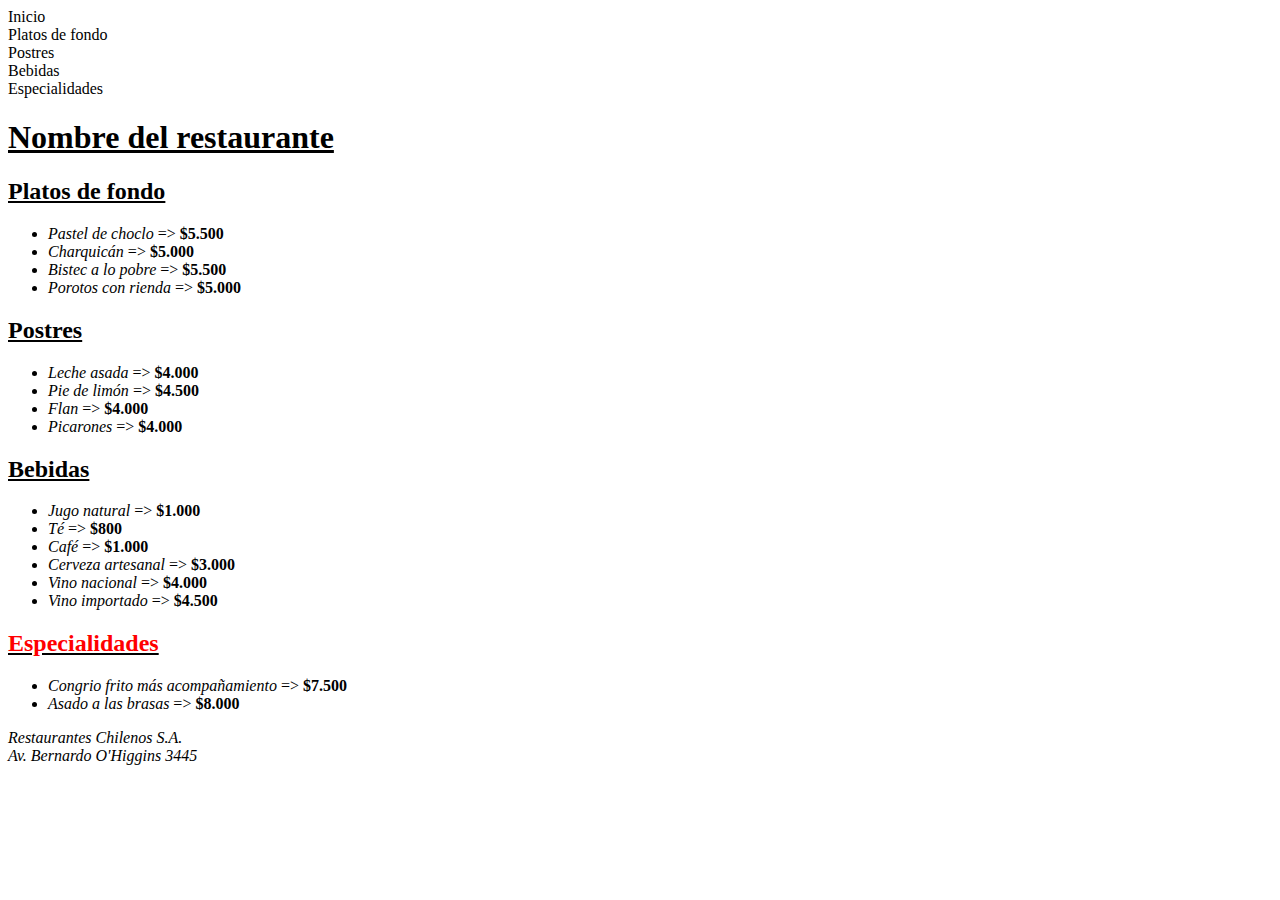
<file: programacion_web_1/week_1/index.html>
<!DOCTYPE html>
<html lang="es">
<head>
    <meta charset="UTF-8">
    <meta name="viewport" content="width=device-width, initial-scale=1.0">
    <title>Menu del Restaurant</title>
</head>
<body>
    <header>
        <nav>Inicio</nav>
        <nav>Platos de fondo</nav>
        <nav>Postres</nav>
        <nav>Bebidas</nav>
        <nav>Especialidades</nav>
    </header>
    <h1><u>Nombre del restaurante</u></h1>
    <section>
        <h2><u>Platos de fondo</u></h2>
        <ul>
            <li><em>Pastel de choclo</em> => <strong>$5.500</strong></li>
            <li><em>Charquic&aacute;n</em> => <strong>$5.000</strong></li>
            <li><em>Bistec a lo pobre</em> => <strong>$5.500</strong></li>
            <li><em>Porotos con rienda</em> => <strong>$5.000</strong></li>
        </ul>
    </section>
    <section>
        <h2><u>Postres</u></h2>
        <ul>
            <li><em>Leche asada</em> => <strong>$4.000</strong></li>
            <li><em>Pie de lim&oacute;n</em> => <strong>$4.500</strong></li>
            <li><em>Flan</em> => <strong>$4.000</strong></li>
            <li><em>Picarones</em> => <strong>$4.000</strong></li>
        </ul>
    </section>
    <section>
        <h2><u>Bebidas</u></h2>
        <ul>
            <li><em>Jugo natural</em> => <strong>$1.000</strong></li>
            <li><em>T&eacute;</em> => <strong>$800</strong></li>
            <li><em>Caf&eacute;</em> => <strong>$1.000</strong></li>
            <li><em>Cerveza artesanal</em> => <strong>$3.000</strong></li>
            <li><em>Vino nacional</em> => <strong>$4.000</strong></li>
            <li><em>Vino importado</em> => <strong>$4.500</strong></li>
        </ul>
    </section>
    <section>
        <h2><u><font color="red">Especialidades</font></u></h2>
        <ul>
            <li><em>Congrio frito más acompañamiento</em> => <strong>$7.500</strong></li>
            <li><em>Asado a las brasas</em> => <strong>$8.000</strong></li>
        </ul>
    </section>
    <footer>
        <address>Restaurantes Chilenos S.A.</address>
        <address>Av. Bernardo O'Higgins 3445</address>
    </footer>
</body>
</html>
</file>
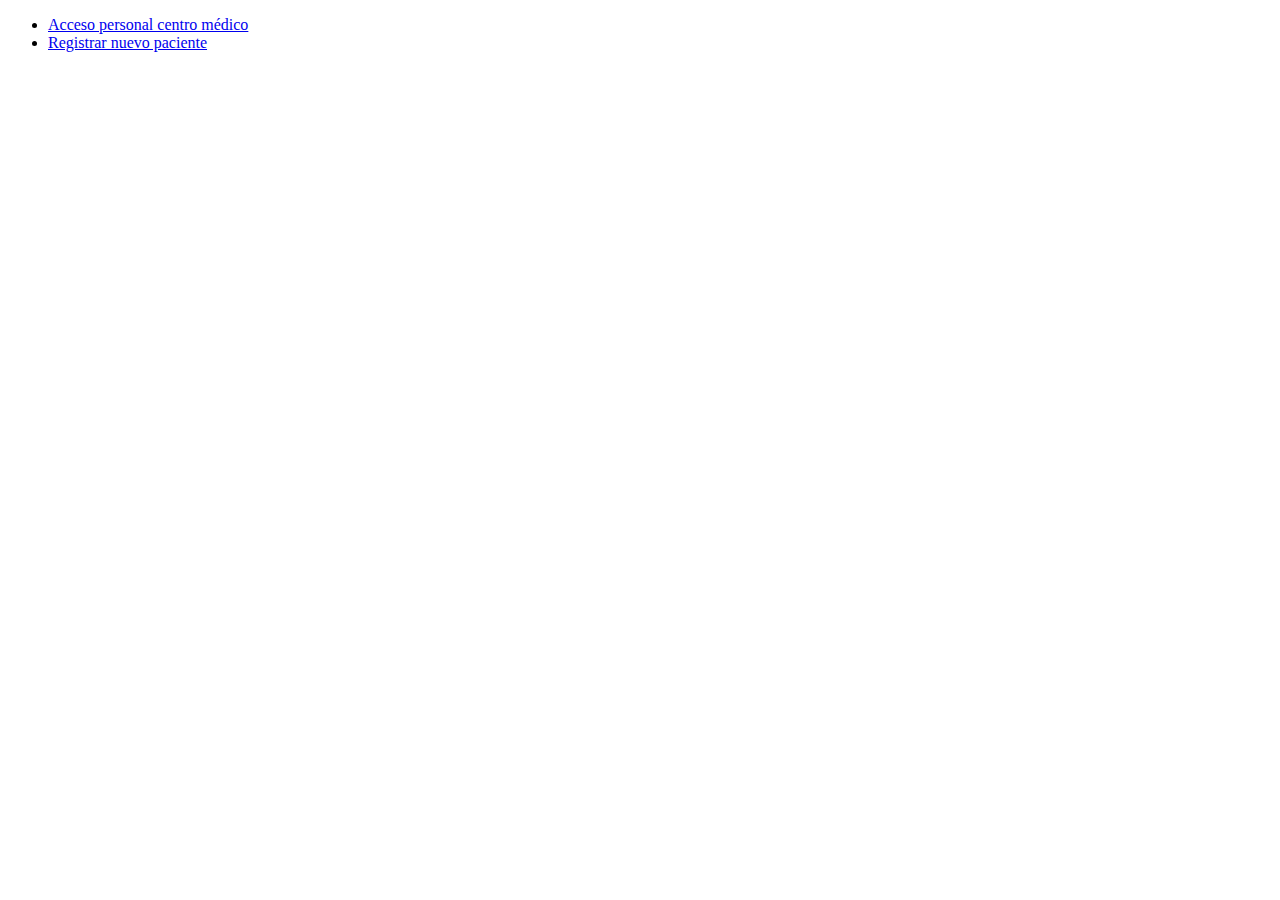
<file: programacion/php/week_7/index.html>
<!DOCTYPE html>
<html lang="es">

<head>
    <meta charset="UTF-8">
    <meta name="viewport" content="width=device-width, initial-scale=1.0">
    <title>Semana 7</title>
</head>

<body>
    <ul>
        <li>
            <a href="form_acceso_personal.php">Acceso personal centro médico</a>
        </li>
        <li>
            <a href="form_registro_pacientes.php">Registrar nuevo paciente</a>
        </li>
    </ul>
</body>

</html>
</file>
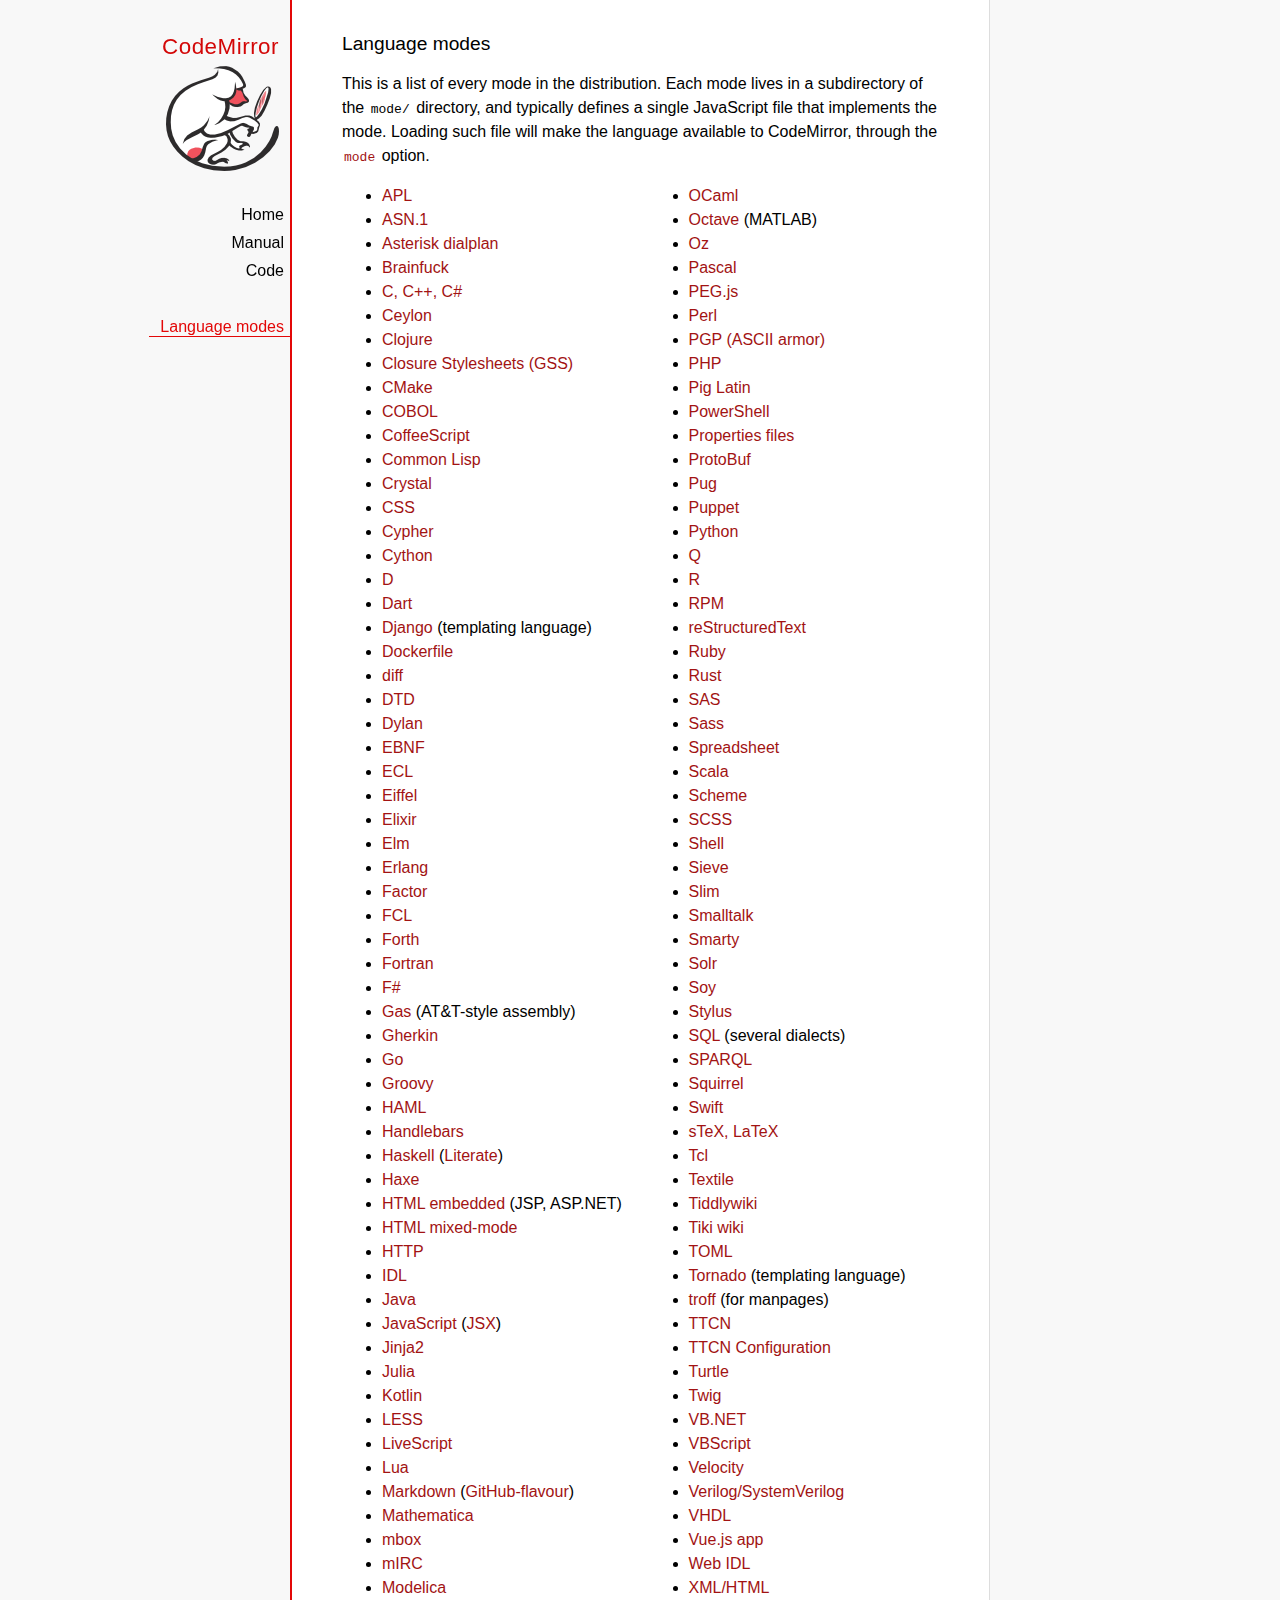
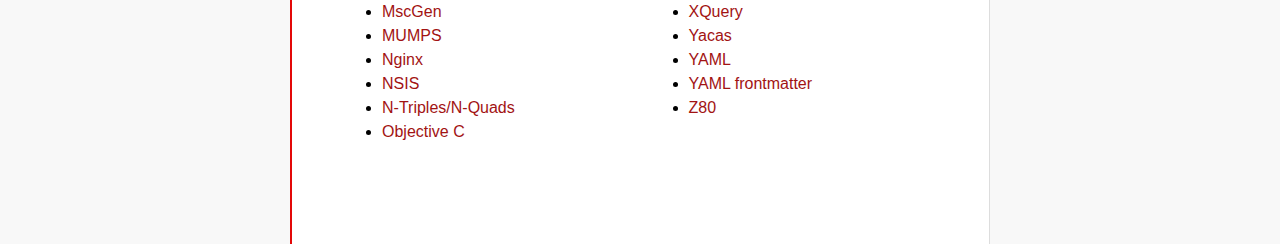
<file: programacion/php/formtools/global/codemirror/mode/index.html>
<!doctype html>

<title>CodeMirror: Language Modes</title>
<meta charset="utf-8"/>
<link rel=stylesheet href="../doc/docs.css">

<div id=nav>
  <a href="http://codemirror.net"><h1>CodeMirror</h1><img id=logo src="../doc/logo.png"></a>

  <ul>
    <li><a href="../index.html">Home</a>
    <li><a href="../doc/manual.html">Manual</a>
    <li><a href="https://github.com/codemirror/codemirror">Code</a>
  </ul>
  <ul>
    <li><a class=active href="#">Language modes</a>
  </ul>
</div>

<article>

  <h2>Language modes</h2>

  <p>This is a list of every mode in the distribution. Each mode lives
in a subdirectory of the <code>mode/</code> directory, and typically
defines a single JavaScript file that implements the mode. Loading
such file will make the language available to CodeMirror, through
the <a href="../doc/manual.html#option_mode"><code>mode</code></a>
option.</p>

  <div style="-webkit-columns: 100px 2; -moz-columns: 100px 2; columns: 100px 2;">
    <ul style="margin-top: 0">
      <li><a href="apl/index.html">APL</a></li>
      <li><a href="asn.1/index.html">ASN.1</a></li>
      <li><a href="asterisk/index.html">Asterisk dialplan</a></li>
      <li><a href="brainfuck/index.html">Brainfuck</a></li>
      <li><a href="clike/index.html">C, C++, C#</a></li>
      <li><a href="clike/index.html">Ceylon</a></li>
      <li><a href="clojure/index.html">Clojure</a></li>
      <li><a href="css/gss.html">Closure Stylesheets (GSS)</a></li>
      <li><a href="cmake/index.html">CMake</a></li>
      <li><a href="cobol/index.html">COBOL</a></li>
      <li><a href="coffeescript/index.html">CoffeeScript</a></li>
      <li><a href="commonlisp/index.html">Common Lisp</a></li>
      <li><a href="crystal/index.html">Crystal</a></li>
      <li><a href="css/index.html">CSS</a></li>
      <li><a href="cypher/index.html">Cypher</a></li>
      <li><a href="python/index.html">Cython</a></li>
      <li><a href="d/index.html">D</a></li>
      <li><a href="dart/index.html">Dart</a></li>
      <li><a href="django/index.html">Django</a> (templating language)</li>
      <li><a href="dockerfile/index.html">Dockerfile</a></li>
      <li><a href="diff/index.html">diff</a></li>
      <li><a href="dtd/index.html">DTD</a></li>
      <li><a href="dylan/index.html">Dylan</a></li>
      <li><a href="ebnf/index.html">EBNF</a></li>
      <li><a href="ecl/index.html">ECL</a></li>
      <li><a href="eiffel/index.html">Eiffel</a></li>
      <li><a href="https://github.com/optick/codemirror-mode-elixir">Elixir</a></li>
      <li><a href="elm/index.html">Elm</a></li>
      <li><a href="erlang/index.html">Erlang</a></li>
      <li><a href="factor/index.html">Factor</a></li>
      <li><a href="fcl/index.html">FCL</a></li>
      <li><a href="forth/index.html">Forth</a></li>
      <li><a href="fortran/index.html">Fortran</a></li>
      <li><a href="mllike/index.html">F#</a></li>
      <li><a href="gas/index.html">Gas</a> (AT&amp;T-style assembly)</li>
      <li><a href="gherkin/index.html">Gherkin</a></li>
      <li><a href="go/index.html">Go</a></li>
      <li><a href="groovy/index.html">Groovy</a></li>
      <li><a href="haml/index.html">HAML</a></li>
      <li><a href="handlebars/index.html">Handlebars</a></li>
      <li><a href="haskell/index.html">Haskell</a> (<a href="haskell-literate/index.html">Literate</a>)</li>
      <li><a href="haxe/index.html">Haxe</a></li>
      <li><a href="htmlembedded/index.html">HTML embedded</a> (JSP, ASP.NET)</li>
      <li><a href="htmlmixed/index.html">HTML mixed-mode</a></li>
      <li><a href="http/index.html">HTTP</a></li>
      <li><a href="idl/index.html">IDL</a></li>
      <li><a href="clike/index.html">Java</a></li>
      <li><a href="javascript/index.html">JavaScript</a> (<a href="jsx/index.html">JSX</a>)</li>
      <li><a href="jinja2/index.html">Jinja2</a></li>
      <li><a href="julia/index.html">Julia</a></li>
      <li><a href="kotlin/index.html">Kotlin</a></li>
      <li><a href="css/less.html">LESS</a></li>
      <li><a href="livescript/index.html">LiveScript</a></li>
      <li><a href="lua/index.html">Lua</a></li>
      <li><a href="markdown/index.html">Markdown</a> (<a href="gfm/index.html">GitHub-flavour</a>)</li>
      <li><a href="mathematica/index.html">Mathematica</a></li>
      <li><a href="mbox/index.html">mbox</a></li>
      <li><a href="mirc/index.html">mIRC</a></li>
      <li><a href="modelica/index.html">Modelica</a></li>
      <li><a href="mscgen/index.html">MscGen</a></li>
      <li><a href="mumps/index.html">MUMPS</a></li>
      <li><a href="nginx/index.html">Nginx</a></li>
      <li><a href="nsis/index.html">NSIS</a></li>
      <li><a href="ntriples/index.html">N-Triples/N-Quads</a></li>
      <li><a href="clike/index.html">Objective C</a></li>
      <li><a href="mllike/index.html">OCaml</a></li>
      <li><a href="octave/index.html">Octave</a> (MATLAB)</li>
      <li><a href="oz/index.html">Oz</a></li>
      <li><a href="pascal/index.html">Pascal</a></li>
      <li><a href="pegjs/index.html">PEG.js</a></li>
      <li><a href="perl/index.html">Perl</a></li>
      <li><a href="asciiarmor/index.html">PGP (ASCII armor)</a></li>
      <li><a href="php/index.html">PHP</a></li>
      <li><a href="pig/index.html">Pig Latin</a></li>
      <li><a href="powershell/index.html">PowerShell</a></li>
      <li><a href="properties/index.html">Properties files</a></li>
      <li><a href="protobuf/index.html">ProtoBuf</a></li>
      <li><a href="pug/index.html">Pug</a></li>
      <li><a href="puppet/index.html">Puppet</a></li>
      <li><a href="python/index.html">Python</a></li>
      <li><a href="q/index.html">Q</a></li>
      <li><a href="r/index.html">R</a></li>
      <li><a href="rpm/index.html">RPM</a></li>
      <li><a href="rst/index.html">reStructuredText</a></li>
      <li><a href="ruby/index.html">Ruby</a></li>
      <li><a href="rust/index.html">Rust</a></li>
      <li><a href="sas/index.html">SAS</a></li>
      <li><a href="sass/index.html">Sass</a></li>
      <li><a href="spreadsheet/index.html">Spreadsheet</a></li>
      <li><a href="clike/scala.html">Scala</a></li>
      <li><a href="scheme/index.html">Scheme</a></li>
      <li><a href="css/scss.html">SCSS</a></li>
      <li><a href="shell/index.html">Shell</a></li>
      <li><a href="sieve/index.html">Sieve</a></li>
      <li><a href="slim/index.html">Slim</a></li>
      <li><a href="smalltalk/index.html">Smalltalk</a></li>
      <li><a href="smarty/index.html">Smarty</a></li>
      <li><a href="solr/index.html">Solr</a></li>
      <li><a href="soy/index.html">Soy</a></li>
      <li><a href="stylus/index.html">Stylus</a></li>
      <li><a href="sql/index.html">SQL</a> (several dialects)</li>
      <li><a href="sparql/index.html">SPARQL</a></li>
      <li><a href="clike/index.html">Squirrel</a></li>
      <li><a href="swift/index.html">Swift</a></li>
      <li><a href="stex/index.html">sTeX, LaTeX</a></li>
      <li><a href="tcl/index.html">Tcl</a></li>
      <li><a href="textile/index.html">Textile</a></li>
      <li><a href="tiddlywiki/index.html">Tiddlywiki</a></li>
      <li><a href="tiki/index.html">Tiki wiki</a></li>
      <li><a href="toml/index.html">TOML</a></li>
      <li><a href="tornado/index.html">Tornado</a> (templating language)</li>
      <li><a href="troff/index.html">troff</a> (for manpages)</li>
      <li><a href="ttcn/index.html">TTCN</a></li>
      <li><a href="ttcn-cfg/index.html">TTCN Configuration</a></li>
      <li><a href="turtle/index.html">Turtle</a></li>
      <li><a href="twig/index.html">Twig</a></li>
      <li><a href="vb/index.html">VB.NET</a></li>
      <li><a href="vbscript/index.html">VBScript</a></li>
      <li><a href="velocity/index.html">Velocity</a></li>
      <li><a href="verilog/index.html">Verilog/SystemVerilog</a></li>
      <li><a href="vhdl/index.html">VHDL</a></li>
      <li><a href="vue/index.html">Vue.js app</a></li>
      <li><a href="webidl/index.html">Web IDL</a></li>
      <li><a href="xml/index.html">XML/HTML</a></li>
      <li><a href="xquery/index.html">XQuery</a></li>
      <li><a href="yacas/index.html">Yacas</a></li>
      <li><a href="yaml/index.html">YAML</a></li>
      <li><a href="yaml-frontmatter/index.html">YAML frontmatter</a></li>
      <li><a href="z80/index.html">Z80</a></li>
    </ul>
  </div>

</article>
</file>
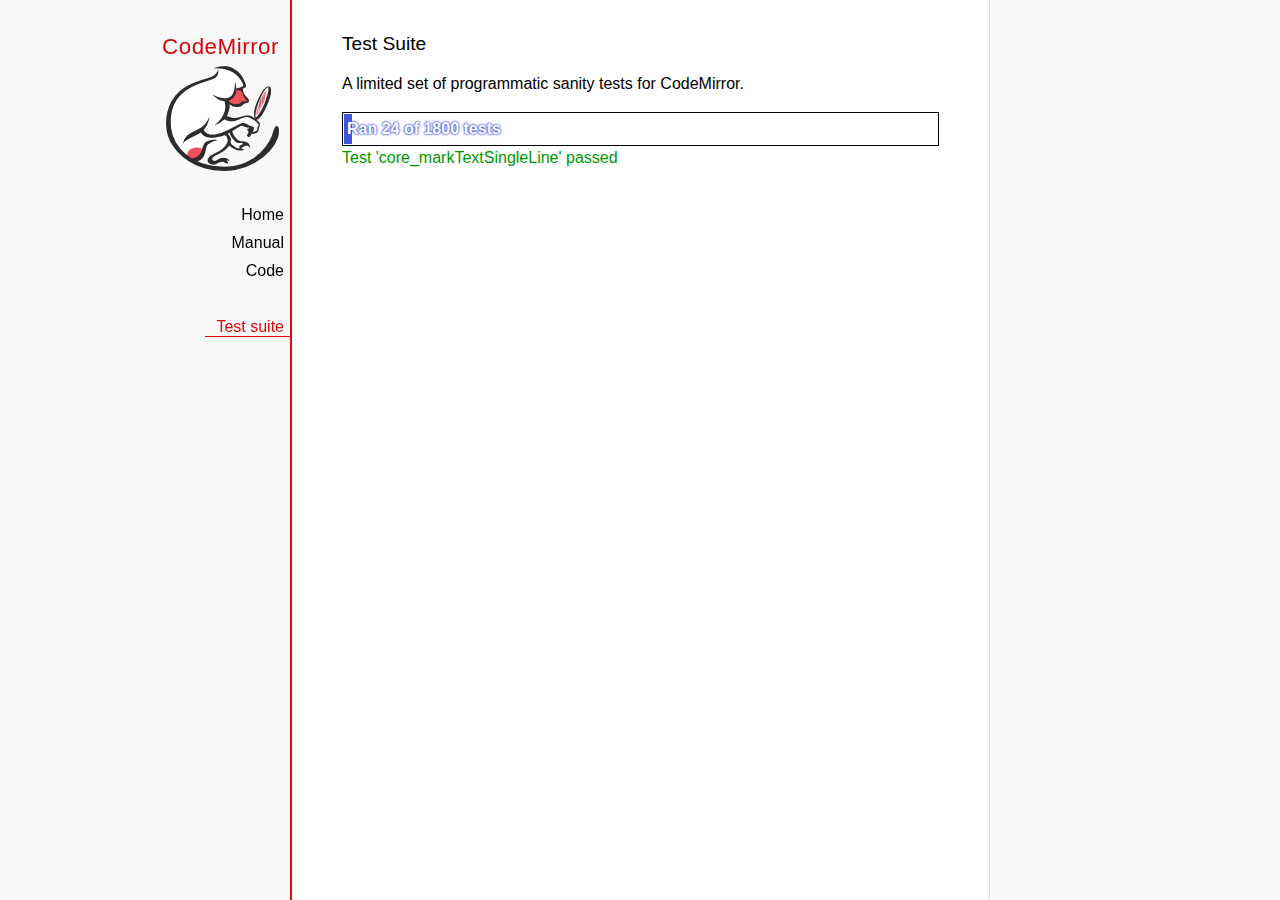
<file: programacion/php/formtools/global/codemirror/test/index.html>
<!doctype html>

<meta charset="utf-8"/>
<title>CodeMirror: Test Suite</title>
<link rel=stylesheet href="../doc/docs.css">

<link rel="stylesheet" href="../lib/codemirror.css">
<link rel="stylesheet" href="mode_test.css">
<script src="../doc/activebookmark.js"></script>
<script src="../lib/codemirror.js"></script>
<script src="../mode/meta.js"></script>
<script src="../addon/mode/overlay.js"></script>
<script src="../addon/mode/multiplex.js"></script>
<script src="../addon/search/searchcursor.js"></script>
<script src="../addon/dialog/dialog.js"></script>
<script src="../addon/edit/matchbrackets.js"></script>
<script src="../addon/hint/sql-hint.js"></script>
<script src="../addon/comment/comment.js"></script>
<script src="../addon/mode/simple.js"></script>
<script src="../mode/css/css.js"></script>
<script src="../mode/clike/clike.js"></script>
<!-- clike must be after css or vim and sublime tests will fail -->
<script src="../mode/cypher/cypher.js"></script>
<script src="../mode/d/d.js"></script>
<script src="../mode/gfm/gfm.js"></script>
<script src="../mode/haml/haml.js"></script>
<script src="../mode/htmlmixed/htmlmixed.js"></script>
<script src="../mode/javascript/javascript.js"></script>
<script src="../mode/jsx/jsx.js"></script>
<script src="../mode/markdown/markdown.js"></script>
<script src="../mode/php/php.js"></script>
<script src="../mode/python/python.js"></script>
<script src="../mode/powershell/powershell.js"></script>
<script src="../mode/ruby/ruby.js"></script>
<script src="../mode/sass/sass.js"></script>
<script src="../mode/shell/shell.js"></script>
<script src="../mode/slim/slim.js"></script>
<script src="../mode/soy/soy.js"></script>
<script src="../mode/sql/sql.js"></script>
<script src="../mode/stex/stex.js"></script>
<script src="../mode/swift/swift.js"></script>
<script src="../mode/textile/textile.js"></script>
<script src="../mode/verilog/verilog.js"></script>
<script src="../mode/xml/xml.js"></script>
<script src="../mode/xquery/xquery.js"></script>
<script src="../keymap/emacs.js"></script>
<script src="../keymap/sublime.js"></script>
<script src="../keymap/vim.js"></script>
<script src="../mode/rust/rust.js"></script>
<script src="../mode/mscgen/mscgen.js"></script>
<script src="../mode/dylan/dylan.js"></script>

<style type="text/css">
  .ok {color: #090;}
  .fail {color: #e00;}
  .error {color: #c90;}
  .done {font-weight: bold;}
  #progress {
  background: #45d;
  color: white;
  text-shadow: 0 0 1px #45d, 0 0 2px #45d, 0 0 3px #45d;
  font-weight: bold;
  white-space: pre;
  }
  #testground {
  visibility: hidden;
  }
  #testground.offscreen {
  visibility: visible;
  position: absolute;
  left: -10000px;
  top: -10000px;
  }
  .CodeMirror { border: 1px solid black; }
</style>

<div id=nav>
  <a href="http://codemirror.net"><h1>CodeMirror</h1><img id=logo src="../doc/logo.png"></a>

  <ul>
    <li><a href="../index.html">Home</a>
    <li><a href="../doc/manual.html">Manual</a>
    <li><a href="https://github.com/codemirror/codemirror">Code</a>
  </ul>
  <ul>
    <li><a class=active href="#">Test suite</a>
  </ul>
</div>

<article>
  <h2>Test Suite</h2>

    <p>A limited set of programmatic sanity tests for CodeMirror.</p>

    <div style="border: 1px solid black; padding: 1px; max-width: 700px;">
      <div style="width: 0px;" id=progress><div style="padding: 3px;">Ran <span id="progress_ran">0</span><span id="progress_total"> of 0</span> tests</div></div>
    </div>
    <p id=status>Please enable JavaScript...</p>
    <div id=output></div>

    <div id=testground></div>

    <script src="driver.js"></script>
    <script src="test.js"></script>
    <script src="doc_test.js"></script>
    <script src="multi_test.js"></script>
    <script src="contenteditable_test.js"></script>
    <script src="scroll_test.js"></script>
    <script src="comment_test.js"></script>
    <script src="search_test.js"></script>
    <script src="mode_test.js"></script>

    <script src="../mode/clike/test.js"></script>
    <script src="../mode/css/test.js"></script>
    <script src="../mode/css/gss_test.js"></script>
    <script src="../mode/css/scss_test.js"></script>
    <script src="../mode/css/less_test.js"></script>
    <script src="../mode/cypher/test.js"></script>
    <script src="../mode/d/test.js"></script>
    <script src="../mode/gfm/test.js"></script>
    <script src="../mode/haml/test.js"></script>
    <script src="../mode/javascript/test.js"></script>
    <script src="../mode/jsx/test.js"></script>
    <script src="../mode/markdown/test.js"></script>
    <script src="../mode/php/test.js"></script>
    <script src="../mode/powershell/test.js"></script>
    <script src="../mode/ruby/test.js"></script>
    <script src="../mode/sass/test.js"></script>
    <script src="../mode/shell/test.js"></script>
    <script src="../mode/slim/test.js"></script>
    <script src="../mode/soy/test.js"></script>
    <script src="../mode/stex/test.js"></script>
    <script src="../mode/swift/test.js"></script>
    <script src="../mode/textile/test.js"></script>
    <script src="../mode/verilog/test.js"></script>
    <script src="../mode/xml/test.js"></script>
    <script src="../mode/xquery/test.js"></script>
    <script src="../mode/python/test.js"></script>
    <script src="../mode/rust/test.js"></script>
    <script src="../mode/mscgen/mscgen_test.js"></script>
    <script src="../mode/mscgen/xu_test.js"></script>
    <script src="../mode/mscgen/msgenny_test.js"></script>
    <script src="../mode/dylan/test.js"></script>
    <script src="../addon/mode/multiplex_test.js"></script>
    <script src="emacs_test.js"></script>
    <script src="sql-hint-test.js"></script>
    <script src="sublime_test.js"></script>
    <script src="vim_test.js"></script>
    <script>
      window.onload = runHarness;
      CodeMirror.on(window, 'hashchange', runHarness);

      function esc(str) {
        return str.replace(/[<&]/, function(ch) { return ch == "<" ? "&lt;" : "&amp;"; });
      }

      var output = document.getElementById("output"),
          progress = document.getElementById("progress"),
          progressRan = document.getElementById("progress_ran").childNodes[0],
          progressTotal = document.getElementById("progress_total").childNodes[0];
      var count = 0,
          failed = 0,
          skipped = 0,
          bad = "",
          running = false, // Flag that states tests are running
          quit = false, // Flag to quit tests ASAP
          verbose = false; // Adds message for *every* test to output

      function runHarness(){
        if (running) {
          quit = true;
          setStatus("Restarting tests...", '', true);
          setTimeout(function(){runHarness();}, 500);
          return;
        }
        filters = [];
        verbose = false;
        if (window.location.hash.substr(1)){
          var strings = window.location.hash.substr(1).split(",");
          while (strings.length) {
            var s = strings.shift();
            if (s === "verbose")
              verbose = true;
            else
              filters.push(parseTestFilter(decodeURIComponent(s)));
          }
        }
        quit = false;
        running = true;
        setStatus("Loading tests...");
        count = 0;
        failed = 0;
        skipped = 0;
        bad = "";
        totalTests = countTests();
        progressTotal.nodeValue = " of " + totalTests;
        progressRan.nodeValue = count;
        output.innerHTML = '';
        document.getElementById("testground").innerHTML = "<form>" +
          "<textarea id=\"code\" name=\"code\"></textarea>" +
          "<input type=submit value=ok name=submit>" +
          "</form>";
        runTests(displayTest);
      }

      function setStatus(message, className, force){
        if (quit && !force) return;
        if (!message) throw("must provide message");
        var status = document.getElementById("status").childNodes[0];
        status.nodeValue = message;
        status.parentNode.className = className;
      }
      function addOutput(name, className, code){
        var newOutput = document.createElement("dl");
        var newTitle = document.createElement("dt");
        newTitle.className = className;
        newTitle.appendChild(document.createTextNode(name));
        newOutput.appendChild(newTitle);
        var newMessage = document.createElement("dd");
        newMessage.innerHTML = code;
        newOutput.appendChild(newTitle);
        newOutput.appendChild(newMessage);
        output.appendChild(newOutput);
      }
      function displayTest(type, name, customMessage) {
        var message = "???";
        if (type != "done" && type != "skipped") ++count;
        progress.style.width = (count * (progress.parentNode.clientWidth - 2) / (totalTests || 1)) + "px";
        progressRan.nodeValue = count;
        if (type == "ok") {
          message = "Test '" + name + "' passed";
          if (!verbose) customMessage = false;
        } else if (type == "skipped") {
          message = "Test '" + name + "' skipped";
          ++skipped;
          if (!verbose) customMessage = false;
        } else if (type == "expected") {
          message = "Test '" + name + "' failed as expected";
          if (!verbose) customMessage = false;
        } else if (type == "error" || type == "fail") {
          ++failed;
          message = "Test '" + name + "' failed";
        } else if (type == "done") {
          if (failed) {
            type += " fail";
            message = failed + " failure" + (failed > 1 ? "s" : "");
          } else if (count < totalTests) {
            failed = totalTests - count;
            type += " fail";
            message = failed + " failure" + (failed > 1 ? "s" : "");
          } else {
            type += " ok";
            message = "All passed";
            if (skipped) {
              message += " (" + skipped + " skipped)";
            }
          }
          progressTotal.nodeValue = '';
          customMessage = true; // Hack to avoid adding to output
        }
        if (verbose && !customMessage)  customMessage = message;
        setStatus(message, type);
        if (customMessage && customMessage.length > 0) {
          addOutput(name, type, customMessage);
        }
      }
    </script>

</article>
</file>
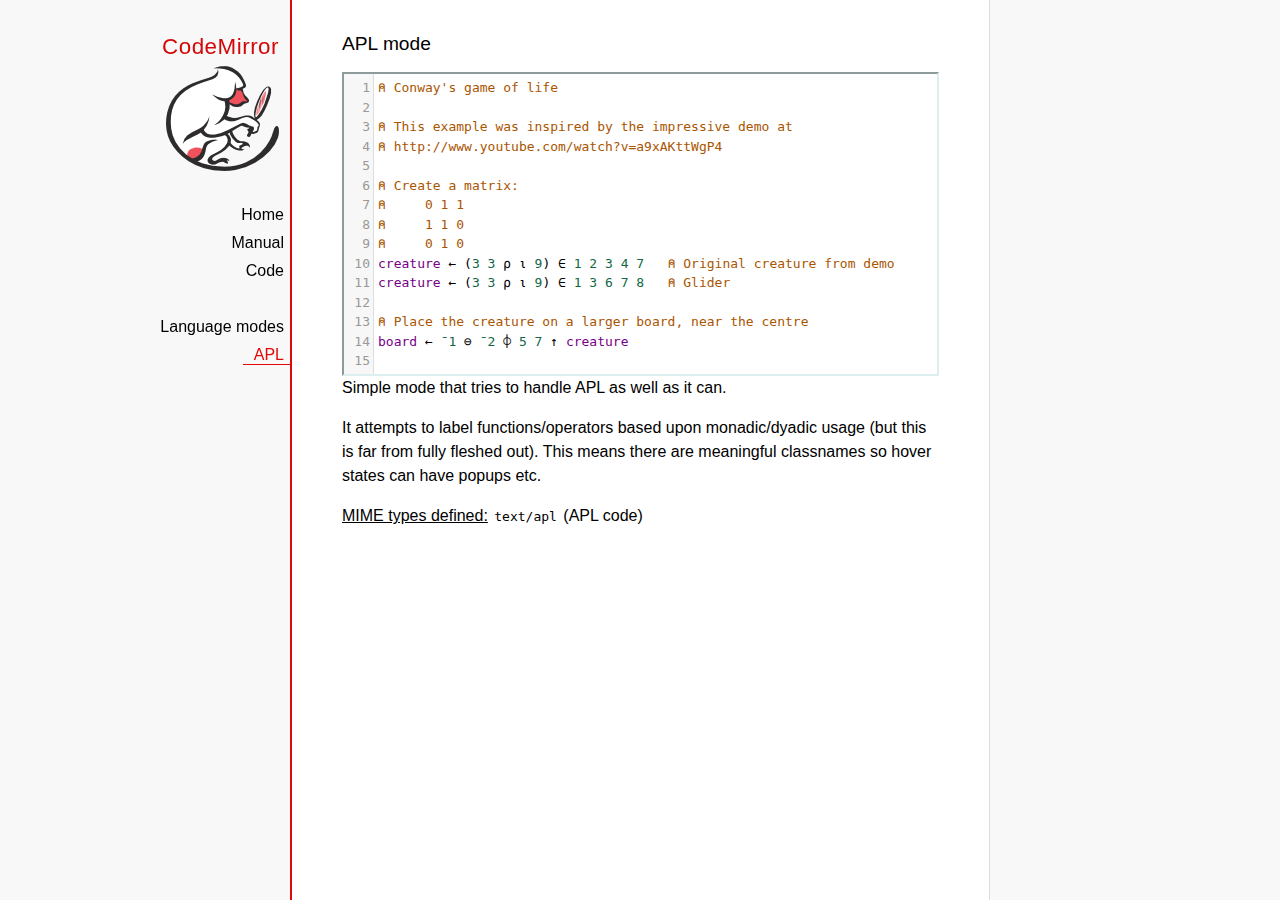
<file: programacion/php/formtools/global/codemirror/mode/apl/index.html>
<!doctype html>

<title>CodeMirror: APL mode</title>
<meta charset="utf-8"/>
<link rel=stylesheet href="../../doc/docs.css">

<link rel="stylesheet" href="../../lib/codemirror.css">
<script src="../../lib/codemirror.js"></script>
<script src="../../addon/edit/matchbrackets.js"></script>
<script src="./apl.js"></script>
<style>
	.CodeMirror { border: 2px inset #dee; }
    </style>
<div id=nav>
  <a href="http://codemirror.net"><h1>CodeMirror</h1><img id=logo src="../../doc/logo.png"></a>

  <ul>
    <li><a href="../../index.html">Home</a>
    <li><a href="../../doc/manual.html">Manual</a>
    <li><a href="https://github.com/codemirror/codemirror">Code</a>
  </ul>
  <ul>
    <li><a href="../index.html">Language modes</a>
    <li><a class=active href="#">APL</a>
  </ul>
</div>

<article>
<h2>APL mode</h2>
<form><textarea id="code" name="code">
⍝ Conway's game of life

⍝ This example was inspired by the impressive demo at
⍝ http://www.youtube.com/watch?v=a9xAKttWgP4

⍝ Create a matrix:
⍝     0 1 1
⍝     1 1 0
⍝     0 1 0
creature ← (3 3 ⍴ ⍳ 9) ∈ 1 2 3 4 7   ⍝ Original creature from demo
creature ← (3 3 ⍴ ⍳ 9) ∈ 1 3 6 7 8   ⍝ Glider

⍝ Place the creature on a larger board, near the centre
board ← ¯1 ⊖ ¯2 ⌽ 5 7 ↑ creature

⍝ A function to move from one generation to the next
life ← {∨/ 1 ⍵ ∧ 3 4 = ⊂+/ +⌿ 1 0 ¯1 ∘.⊖ 1 0 ¯1 ⌽¨ ⊂⍵}

⍝ Compute n-th generation and format it as a
⍝ character matrix
gen ← {' #'[(life ⍣ ⍵) board]}

⍝ Show first three generations
(gen 1) (gen 2) (gen 3)
</textarea></form>

    <script>
      var editor = CodeMirror.fromTextArea(document.getElementById("code"), {
        lineNumbers: true,
        matchBrackets: true,
        mode: "text/apl"
      });
    </script>

    <p>Simple mode that tries to handle APL as well as it can.</p>
    <p>It attempts to label functions/operators based upon
    monadic/dyadic usage (but this is far from fully fleshed out).
    This means there are meaningful classnames so hover states can
    have popups etc.</p>

    <p><strong>MIME types defined:</strong> <code>text/apl</code> (APL code)</p>
  </article>
</file>
<file: programacion/php/formtools/global/codemirror/doc/docs.css>
@font-face {
  font-family: 'Source Sans Pro';
  font-style: normal;
  font-weight: 400;
  src: local('Source Sans Pro'), local('SourceSansPro-Regular'), url(//themes.googleusercontent.com/static/fonts/sourcesanspro/v5/ODelI1aHBYDBqgeIAH2zlBM0YzuT7MdOe03otPbuUS0.woff) format('woff');
}

body, html { margin: 0; padding: 0; height: 100%; }
section, article { display: block; padding: 0; }

body {
  background: #f8f8f8;
  font-family: 'Source Sans Pro', Helvetica, Arial, sans-serif;
  line-height: 1.5;
}

p { margin-top: 0; }

h2, h3, h1 {
  font-weight: normal;
  margin-bottom: .7em;
}
h1 { font-size: 140%; }
h2 { font-size: 120%; }
h3 { font-size: 110%; }
article > h2:first-child, section:first-child > h2 { margin-top: 0; }

#nav h1 {
  margin-right: 12px;
  margin-top: 0;
  margin-bottom: 2px;
  color: #d30707;
  letter-spacing: .5px;
}

a, a:visited, a:link, .quasilink {
  color: #A21313;
  text-decoration: none;
}

em {
  padding-right: 2px;
}

.quasilink {
  cursor: pointer;
}

article {
  max-width: 700px;
  margin: 0 0 0 160px;
  border-left: 2px solid #E30808;
  border-right: 1px solid #ddd;
  padding: 30px 50px 100px 50px;
  background: white;
  z-index: 2;
  position: relative;
  min-height: 100%;
  box-sizing: border-box;
  -moz-box-sizing: border-box;
}

#nav {
  position: fixed;
  padding-top: 30px;
  max-height: 100%;
  box-sizing: -moz-border-box;
  box-sizing: border-box;
  overflow-y: auto;
  left: 0; right: none;
  width: 160px;
  text-align: right;
  z-index: 1;
}

@media screen and (min-width: 1000px) {
  article {
    margin: 0 auto;
  }
  #nav {
    right: 50%;
    width: auto;
    border-right: 349px solid transparent;
  }
}

#nav ul {
  display: block;
  margin: 0; padding: 0;
  margin-bottom: 32px;
}

#nav li {
  display: block;
  margin-bottom: 4px;
}

#nav li ul {
  font-size: 80%;
  margin-bottom: 0;
  display: none;
}

#nav li.active ul {
  display: block;
}

#nav li li a {
  padding-right: 20px;
  display: inline-block;
}

#nav ul a {
  color: black;
  padding: 0 7px 1px 11px;
}

#nav ul a.active, #nav ul a:hover {
  border-bottom: 1px solid #E30808;
  margin-bottom: -1px;
  color: #E30808;
}

#logo {
  border: 0;
  margin-right: 12px;
  margin-bottom: 25px;
}

section {
  border-top: 1px solid #E30808;
  margin: 1.5em 0;
}

section.first {
  border: none;
  margin-top: 0;
}

#demo {
  position: relative;
}

#demolist {
  position: absolute;
  right: 5px;
  top: 5px;
  z-index: 25;
}

.yinyang {
  position: absolute;
  top: -10px;
  left: 0; right: 0;
  margin: auto;
  display: block;
  height: 120px;
}

.actions {
  margin: 1em 0 0;
  min-height: 100px;
  position: relative;
}

.actionspicture {
  pointer-events: none;
  position: absolute;
  height: 100px;
  top: 0; left: 0; right: 0;
}

.actionlink {
  pointer-events: auto;
  font-family: arial;
  font-size: 80%;
  font-weight: bold;
  position: absolute;
  top: 0; bottom: 0;
  line-height: 1;
  height: 1em;
  margin: auto;
}

.actionlink.download {
  color: white;
  right: 50%;
  margin-right: 13px;
  text-shadow: -1px 1px 3px #b00, -1px -1px 3px #b00, 1px 0px 3px #b00;
}

.actionlink.fund {
  color: #b00;
  left: 50%;
  margin-left: 15px;
}

.actionlink:hover {
  text-decoration: underline;
}

.actionlink a {
  color: inherit;
}

.actionsleft {
  float: left;
}

.actionsright {
  float: right;
  text-align: right;
}

@media screen and (max-width: 800px) {
  .actions {
    padding-top: 120px;
  }
  .actionsleft, .actionsright {
    float: none;
    text-align: left;
    margin-bottom: 1em;
  }
}

th {
  text-decoration: underline;
  font-weight: normal;
  text-align: left;
}

#features ul {
  list-style: none;
  margin: 0 0 1em;
  padding: 0 0 0 1.2em;
}

#features li:before {
  content: "-";
  width: 1em;
  display: inline-block;
  padding: 0;
  margin: 0;
  margin-left: -1em;
}

.rel {
  margin-bottom: 0;
}
.rel-note {
  margin-top: 0;
  color: #555;
}

pre {
  padding-left: 15px;
  border-left: 2px solid #ddd;
}

code {
  padding: 0 2px;
}

strong {
  text-decoration: underline;
  font-weight: normal;
}

.field {
  border: 1px solid #A21313;
}
</file>
<file: programacion/php/formtools/global/codemirror/lib/codemirror.css>
/* BASICS */

.CodeMirror {
  /* Set height, width, borders, and global font properties here */
  font-family: monospace;
  height: 300px;
  color: black;
  direction: ltr;
}

/* PADDING */

.CodeMirror-lines {
  padding: 4px 0; /* Vertical padding around content */
}
.CodeMirror pre {
  padding: 0 4px; /* Horizontal padding of content */
}

.CodeMirror-scrollbar-filler, .CodeMirror-gutter-filler {
  background-color: white; /* The little square between H and V scrollbars */
}

/* GUTTER */

.CodeMirror-gutters {
  border-right: 1px solid #ddd;
  background-color: #f7f7f7;
  white-space: nowrap;
}
.CodeMirror-linenumbers {}
.CodeMirror-linenumber {
  padding: 0 3px 0 5px;
  min-width: 20px;
  text-align: right;
  color: #999;
  white-space: nowrap;
}

.CodeMirror-guttermarker { color: black; }
.CodeMirror-guttermarker-subtle { color: #999; }

/* CURSOR */

.CodeMirror-cursor {
  border-left: 1px solid black;
  border-right: none;
  width: 0;
}
/* Shown when moving in bi-directional text */
.CodeMirror div.CodeMirror-secondarycursor {
  border-left: 1px solid silver;
}
.cm-fat-cursor .CodeMirror-cursor {
  width: auto;
  border: 0 !important;
  background: #7e7;
}
.cm-fat-cursor div.CodeMirror-cursors {
  z-index: 1;
}

.cm-animate-fat-cursor {
  width: auto;
  border: 0;
  -webkit-animation: blink 1.06s steps(1) infinite;
  -moz-animation: blink 1.06s steps(1) infinite;
  animation: blink 1.06s steps(1) infinite;
  background-color: #7e7;
}
@-moz-keyframes blink {
  0% {}
  50% { background-color: transparent; }
  100% {}
}
@-webkit-keyframes blink {
  0% {}
  50% { background-color: transparent; }
  100% {}
}
@keyframes blink {
  0% {}
  50% { background-color: transparent; }
  100% {}
}

/* Can style cursor different in overwrite (non-insert) mode */
.CodeMirror-overwrite .CodeMirror-cursor {}

.cm-tab { display: inline-block; text-decoration: inherit; }

.CodeMirror-rulers {
  position: absolute;
  left: 0; right: 0; top: -50px; bottom: -20px;
  overflow: hidden;
}
.CodeMirror-ruler {
  border-left: 1px solid #ccc;
  top: 0; bottom: 0;
  position: absolute;
}

/* DEFAULT THEME */

.cm-s-default .cm-header {color: blue;}
.cm-s-default .cm-quote {color: #090;}
.cm-negative {color: #d44;}
.cm-positive {color: #292;}
.cm-header, .cm-strong {font-weight: bold;}
.cm-em {font-style: italic;}
.cm-link {text-decoration: underline;}
.cm-strikethrough {text-decoration: line-through;}

.cm-s-default .cm-keyword {color: #708;}
.cm-s-default .cm-atom {color: #219;}
.cm-s-default .cm-number {color: #164;}
.cm-s-default .cm-def {color: #00f;}
.cm-s-default .cm-variable,
.cm-s-default .cm-punctuation,
.cm-s-default .cm-property,
.cm-s-default .cm-operator {}
.cm-s-default .cm-variable-2 {color: #05a;}
.cm-s-default .cm-variable-3, .cm-s-default .cm-type {color: #085;}
.cm-s-default .cm-comment {color: #a50;}
.cm-s-default .cm-string {color: #a11;}
.cm-s-default .cm-string-2 {color: #f50;}
.cm-s-default .cm-meta {color: #555;}
.cm-s-default .cm-qualifier {color: #555;}
.cm-s-default .cm-builtin {color: #30a;}
.cm-s-default .cm-bracket {color: #997;}
.cm-s-default .cm-tag {color: #170;}
.cm-s-default .cm-attribute {color: #00c;}
.cm-s-default .cm-hr {color: #999;}
.cm-s-default .cm-link {color: #00c;}

.cm-s-default .cm-error {color: #f00;}
.cm-invalidchar {color: #f00;}

.CodeMirror-composing { border-bottom: 2px solid; }

/* Default styles for common addons */

div.CodeMirror span.CodeMirror-matchingbracket {color: #0f0;}
div.CodeMirror span.CodeMirror-nonmatchingbracket {color: #f22;}
.CodeMirror-matchingtag { background: rgba(255, 150, 0, .3); }
.CodeMirror-activeline-background {background: #e8f2ff;}

/* STOP */

/* The rest of this file contains styles related to the mechanics of
   the editor. You probably shouldn't touch them. */

.CodeMirror {
  position: relative;
  overflow: hidden;
  background: white;
}

.CodeMirror-scroll {
  overflow: scroll !important; /* Things will break if this is overridden */
  /* 30px is the magic margin used to hide the element's real scrollbars */
  /* See overflow: hidden in .CodeMirror */
  margin-bottom: -30px; margin-right: -30px;
  padding-bottom: 30px;
  height: 100%;
  outline: none; /* Prevent dragging from highlighting the element */
  position: relative;
}
.CodeMirror-sizer {
  position: relative;
  border-right: 30px solid transparent;
}

/* The fake, visible scrollbars. Used to force redraw during scrolling
   before actual scrolling happens, thus preventing shaking and
   flickering artifacts. */
.CodeMirror-vscrollbar, .CodeMirror-hscrollbar, .CodeMirror-scrollbar-filler, .CodeMirror-gutter-filler {
  position: absolute;
  z-index: 6;
  display: none;
}
.CodeMirror-vscrollbar {
  right: 0; top: 0;
  overflow-x: hidden;
  overflow-y: scroll;
}
.CodeMirror-hscrollbar {
  bottom: 0; left: 0;
  overflow-y: hidden;
  overflow-x: scroll;
}
.CodeMirror-scrollbar-filler {
  right: 0; bottom: 0;
}
.CodeMirror-gutter-filler {
  left: 0; bottom: 0;
}

.CodeMirror-gutters {
  position: absolute; left: 0; top: 0;
  min-height: 100%;
  z-index: 3;
}
.CodeMirror-gutter {
  white-space: normal;
  height: 100%;
  display: inline-block;
  vertical-align: top;
  margin-bottom: -30px;
}
.CodeMirror-gutter-wrapper {
  position: absolute;
  z-index: 4;
  background: none !important;
  border: none !important;
}
.CodeMirror-gutter-background {
  position: absolute;
  top: 0; bottom: 0;
  z-index: 4;
}
.CodeMirror-gutter-elt {
  position: absolute;
  cursor: default;
  z-index: 4;
}
.CodeMirror-gutter-wrapper ::selection { background-color: transparent }
.CodeMirror-gutter-wrapper ::-moz-selection { background-color: transparent }

.CodeMirror-lines {
  cursor: text;
  min-height: 1px; /* prevents collapsing before first draw */
}
.CodeMirror pre {
  /* Reset some styles that the rest of the page might have set */
  -moz-border-radius: 0; -webkit-border-radius: 0; border-radius: 0;
  border-width: 0;
  background: transparent;
  font-family: inherit;
  font-size: inherit;
  margin: 0;
  white-space: pre;
  word-wrap: normal;
  line-height: inherit;
  color: inherit;
  z-index: 2;
  position: relative;
  overflow: visible;
  -webkit-tap-highlight-color: transparent;
  -webkit-font-variant-ligatures: contextual;
  font-variant-ligatures: contextual;
}
.CodeMirror-wrap pre {
  word-wrap: break-word;
  white-space: pre-wrap;
  word-break: normal;
}

.CodeMirror-linebackground {
  position: absolute;
  left: 0; right: 0; top: 0; bottom: 0;
  z-index: 0;
}

.CodeMirror-linewidget {
  position: relative;
  z-index: 2;
  overflow: auto;
}

.CodeMirror-widget {}

.CodeMirror-rtl pre { direction: rtl; }

.CodeMirror-code {
  outline: none;
}

/* Force content-box sizing for the elements where we expect it */
.CodeMirror-scroll,
.CodeMirror-sizer,
.CodeMirror-gutter,
.CodeMirror-gutters,
.CodeMirror-linenumber {
  -moz-box-sizing: content-box;
  box-sizing: content-box;
}

.CodeMirror-measure {
  position: absolute;
  width: 100%;
  height: 0;
  overflow: hidden;
  visibility: hidden;
}

.CodeMirror-cursor {
  position: absolute;
  pointer-events: none;
}
.CodeMirror-measure pre { position: static; }

div.CodeMirror-cursors {
  visibility: hidden;
  position: relative;
  z-index: 3;
}
div.CodeMirror-dragcursors {
  visibility: visible;
}

.CodeMirror-focused div.CodeMirror-cursors {
  visibility: visible;
}

.CodeMirror-selected { background: #d9d9d9; }
.CodeMirror-focused .CodeMirror-selected { background: #d7d4f0; }
.CodeMirror-crosshair { cursor: crosshair; }
.CodeMirror-line::selection, .CodeMirror-line > span::selection, .CodeMirror-line > span > span::selection { background: #d7d4f0; }
.CodeMirror-line::-moz-selection, .CodeMirror-line > span::-moz-selection, .CodeMirror-line > span > span::-moz-selection { background: #d7d4f0; }

.cm-searching {
  background-color: #ffa;
  background-color: rgba(255, 255, 0, .4);
}

/* Used to force a border model for a node */
.cm-force-border { padding-right: .1px; }

@media print {
  /* Hide the cursor when printing */
  .CodeMirror div.CodeMirror-cursors {
    visibility: hidden;
  }
}

/* See issue #2901 */
.cm-tab-wrap-hack:after { content: ''; }

/* Help users use markselection to safely style text background */
span.CodeMirror-selectedtext { background: none; }
</file>
<file: programacion/php/formtools/global/codemirror/test/mode_test.css>
.mt-output .mt-token {
  border: 1px solid #ddd;
  white-space: pre;
  font-family: "Consolas", monospace;
  text-align: center;
}

.mt-output .mt-style {
  font-size: x-small;
}

.mt-output .mt-state {
  font-size: x-small;
  vertical-align: top;
}

.mt-output .mt-state-row {
  display: none;
}

.mt-state-unhide .mt-output .mt-state-row {
  display: table-row;
}
</file>
